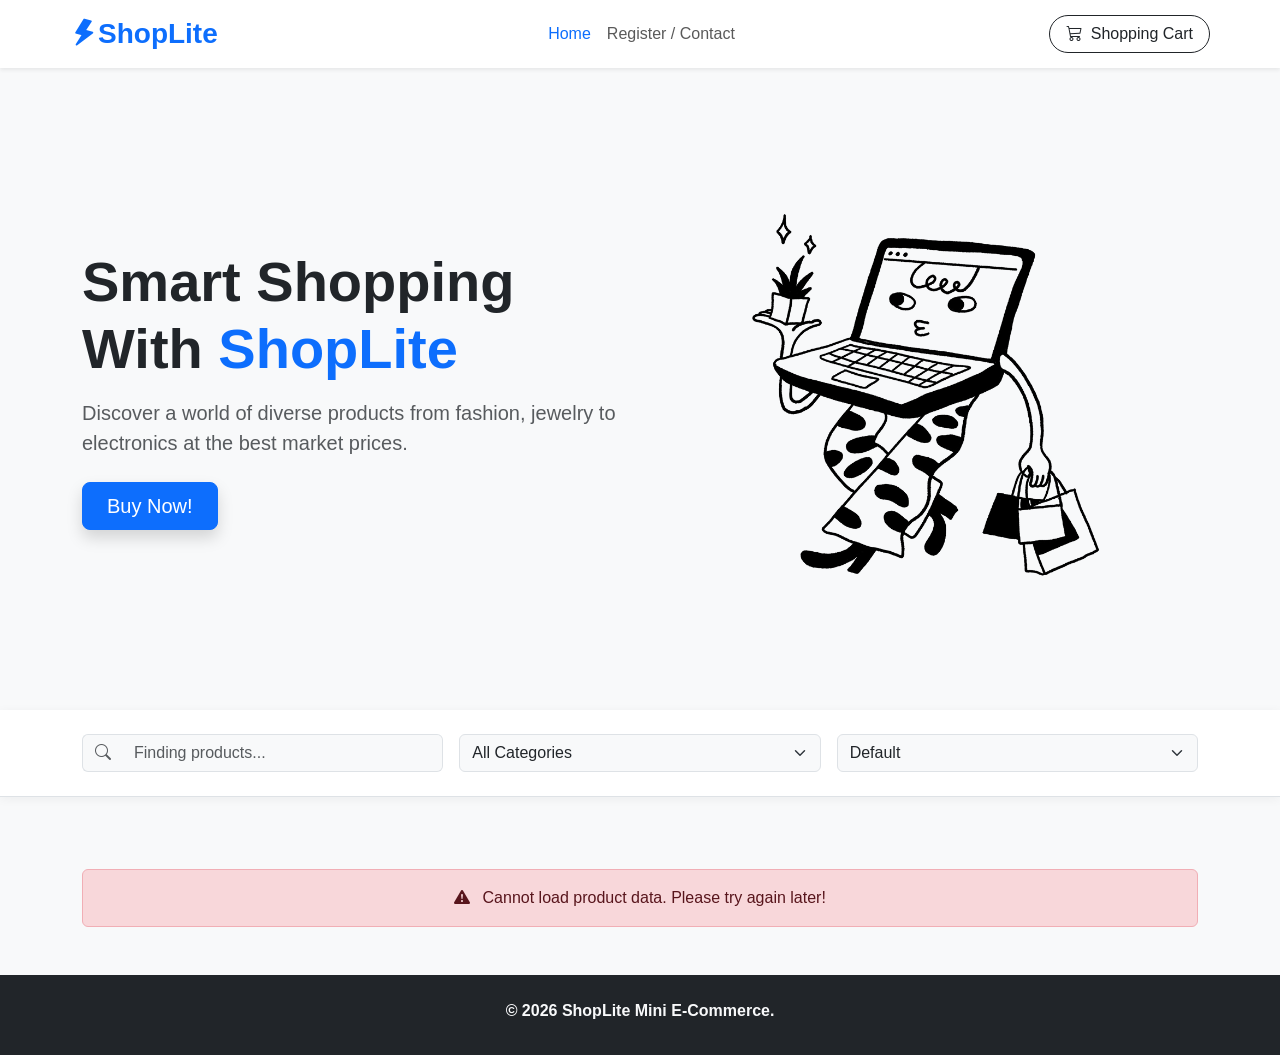
<file: index.html>
<!doctype html>
<html lang="vi">
  <head>
    <meta charset="UTF-8" />
    <meta name="viewport" content="width=device-width, initial-scale=1.0" />
    <title>ShopLite — HomePage</title>
    <link
      href="https://cdn.jsdelivr.net/npm/bootstrap@5.3.3/dist/css/bootstrap.min.css"
      rel="stylesheet"
    />
    <link
      href="https://cdn.jsdelivr.net/npm/bootstrap-icons@1.11.3/font/bootstrap-icons.min.css"
      rel="stylesheet"
    />
    <link rel="stylesheet" href="css/style.css" />
  </head>
  <body>
    <header class="sticky-top bg-white shadow-sm">
      <nav class="navbar navbar-expand-lg navbar-light container">
        <div class="container-fluid px-0">
          <a class="navbar-brand fw-bold text-primary fs-3" href="index.html">
            <i class="bi bi-lightning-fill"></i>ShopLite
          </a>

          <button
            class="navbar-toggler"
            type="button"
            data-bs-toggle="collapse"
            data-bs-target="#navbarNav"
            aria-controls="navbarNav"
            aria-expanded="false"
            aria-label="Toggle navigation"
          >
            <span class="navbar-toggler-icon"></span>
          </button>

          <div class="collapse navbar-collapse" id="navbarNav">
            <ul class="navbar-nav mx-auto mb-2 mb-lg-0 fw-medium">
              <li class="nav-item">
                <a class="nav-link active text-primary" href="index.html"
                  >Home</a
                >
              </li>
              <li class="nav-item">
                <a class="nav-link" href="register.html">Register / Contact</a>
              </li>
            </ul>

            <div class="d-flex align-items-center">
              <a
                href="cart.html"
                class="btn btn-outline-dark position-relative rounded-pill px-3"
              >
                <i class="bi bi-cart3 me-1"></i> Shopping Cart
                <span
                  id="cart-badge"
                  class="position-absolute top-0 start-100 translate-middle badge rounded-pill bg-danger d-none"
                >
                  0
                </span>
              </a>
            </div>
          </div>
        </div>
      </nav>
    </header>

    <main>
      <section class="bg-light py-5 text-center text-md-start">
        <div class="container">
          <div class="row align-items-center g-4">
            <div class="col-md-6">
              <h1 class="display-4 fw-bold text-dark mb-3">
                Smart Shopping With <span class="text-primary">ShopLite</span>
              </h1>
              <p class="lead text-muted mb-4">
                Discover a world of diverse products from fashion, jewelry to
                electronics at the best market prices.
              </p>
              <a
                href="#products-section"
                class="btn btn-primary btn-lg px-4 shadow"
                >Buy Now!</a
              >
            </div>
            <div class="col-md-6 text-center">
              <img
                src="assets/hero.png"
                alt="ShopLite Hero Banner"
                class="img-fluid rounded-3 "
              />
            </div>
          </div>
        </div>
      </section>

      <section
        id="filter-section"
        class="py-4 border-bottom bg-white sticky-toolbar"
      >
        <div class="container">
          <div class="row g-3 align-items-center">
            <div class="col-12 col-md-4">
              <div class="input-group">
                <span class="input-group-text bg-light border-end-0"
                  ><i class="bi bi-search text-muted"></i
                ></span>
                <input
                  type="text"
                  id="search-input"
                  class="form-control bg-light border-start-0"
                  placeholder="Finding products..."
                />
              </div>
            </div>
            <div class="col-6 col-md-4">
              <select id="category-select" class="form-select bg-light">
                <option value="all">All Categories</option>
              </select>
            </div>
            <div class="col-6 col-md-4">
              <select id="sort-select" class="form-select bg-light">
                <option value="default">Default</option>
                <option value="price-asc">Price: Low to High</option>
                <option value="price-desc">Price: High to Low</option>
              </select>
            </div>
          </div>
        </div>
      </section>

      <section id="products-section" class="py-5">
        <div class="container">
          <div id="loading-spinner" class="text-center py-5">
            <div
              class="spinner-border text-primary"
              role="status"
              style="width: 3rem; height: 3rem"
            >
              <span class="visually-hidden">Loading...</span>
            </div>
            <p class="text-muted mt-2">Loading product list...</p>
          </div>

          <div
            id="error-message"
            class="alert alert-danger text-center d-none my-4"
            role="alert"
          >
            <i class="bi bi-exclamation-triangle-fill me-2"></i>
            Cannot load product data. Please try again later!
          </div>

          <div
            id="product-grid"
            class="row row-cols-1 row-cols-sm-2 row-cols-md-3 row-cols-lg-4 g-4"
          ></div>

          <div id="load-more-container" class="text-center mt-5 d-none">
            <button
              id="load-more-btn"
              class="btn btn-outline-primary px-4 py-2 fw-medium"
            >
              More Product
            </button>
          </div>
        </div>
      </section>
    </main>

    <footer class="bg-dark text-light py-4 mt-auto">
      <div class="container text-center">
        <p class="mb-2 fw-bold">&copy; 2026 ShopLite Mini E-Commerce.</p>
      </div>
    </footer>

    <div class="toast-container position-fixed bottom-0 end-0 p-3">
      <div
        id="live-toast"
        class="toast align-items-center text-white bg-success border-0"
        role="alert"
        aria-live="assertive"
        aria-atomic="true"
      >
        <div class="d-flex">
          <div class="toast-body">
            <i class="bi bi-check-circle-fill me-2"></i> Added to shopping cart
            successfully!
          </div>
          <button
            type="button"
            class="btn-close btn-close-white me-2 m-auto"
            data-bs-dismiss="toast"
            aria-label="Close"
          ></button>
        </div>
      </div>
    </div>

    <script src="https://cdn.jsdelivr.net/npm/bootstrap@5.3.3/dist/js/bootstrap.bundle.min.js"></script>
    <script src="js/cart.js"></script>
    <script src="js/api.js"></script>
    <script src="js/home.js"></script>
  </body>
</html>
</file>
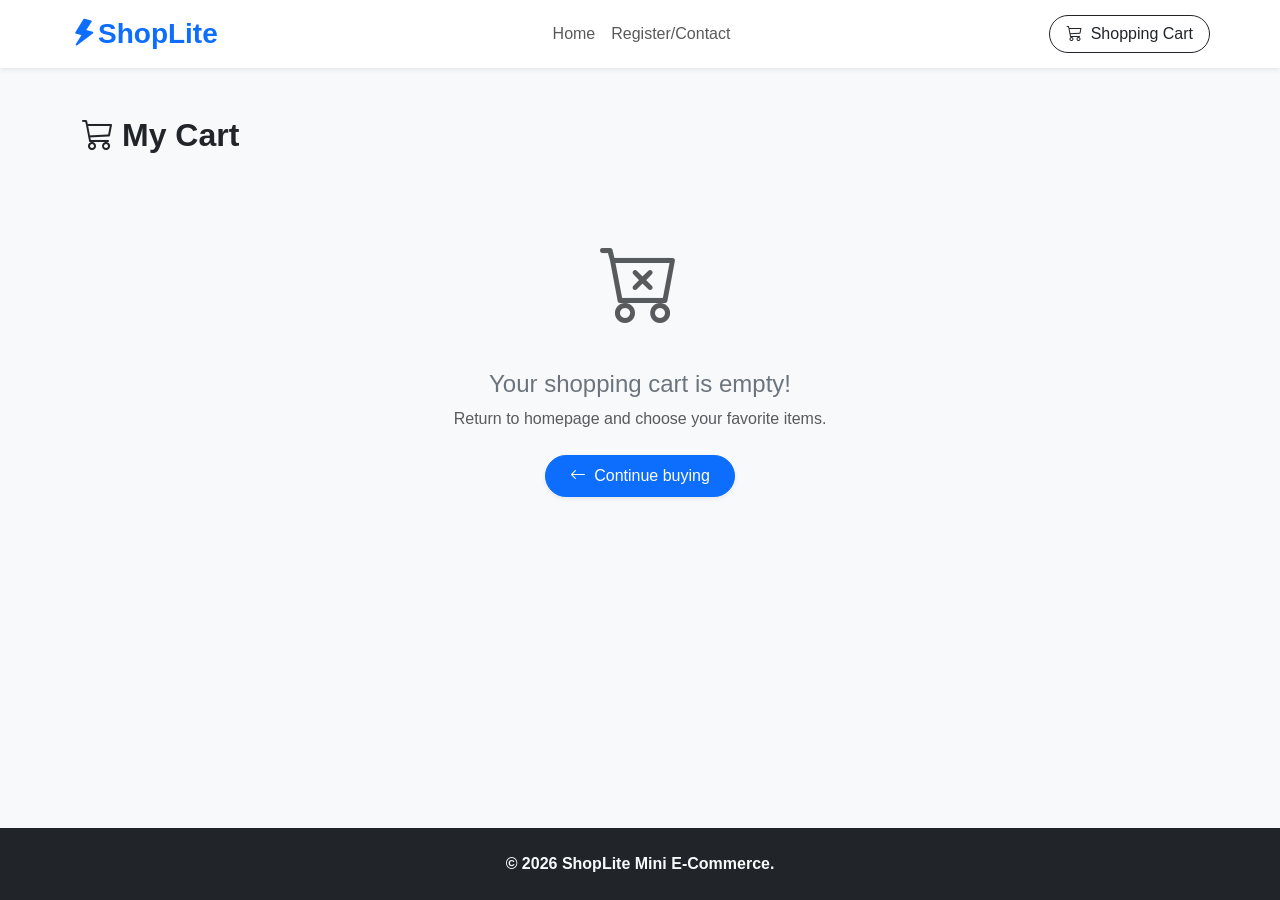
<file: cart.html>
<!doctype html>
<html lang="en">
  <head>
    <meta charset="UTF-8" />
    <meta name="viewport" content="width=device-width, initial-scale=1.0" />
    <title>ShopLite — Shopping Cart</title>
    <link
      href="https://cdn.jsdelivr.net/npm/bootstrap@5.3.3/dist/css/bootstrap.min.css"
      rel="stylesheet"
    />
    <link
      href="https://cdn.jsdelivr.net/npm/bootstrap-icons@1.11.3/font/bootstrap-icons.min.css"
      rel="stylesheet"
    />
    <link rel="stylesheet" href="css/style.css" />
  </head>
  <body class="d-flex flex-column min-vh-100 bg-light">
    <header class="sticky-top bg-white shadow-sm">
      <nav class="navbar navbar-expand-lg navbar-light container">
        <div class="container-fluid px-0">
          <a class="navbar-brand fw-bold text-primary fs-3" href="index.html">
            <i class="bi bi-lightning-fill"></i>ShopLite
          </a>
          <button
            class="navbar-toggler"
            type="button"
            data-bs-toggle="collapse"
            data-bs-target="#navbarNav"
            aria-controls="navbarNav"
            aria-expanded="false"
            aria-label="Toggle navigation"
          >
            <span class="navbar-toggler-icon"></span>
          </button>
          <div class="collapse navbar-collapse" id="navbarNav">
            <ul class="navbar-nav mx-auto mb-2 mb-lg-0 fw-medium">
              <li class="nav-item">
                <a class="nav-link" href="index.html">Home</a>
              </li>
              <li class="nav-item">
                <a class="nav-link" href="register.html">Register/Contact</a>
              </li>
            </ul>
            <div class="d-flex align-items-center">
              <a
                href="cart.html"
                class="btn btn-outline-dark position-relative rounded-pill px-3"
              >
                <i class="bi bi-cart3 me-1"></i> Shopping Cart
                <span
                  id="cart-badge"
                  class="position-absolute top-0 start-100 translate-middle badge rounded-pill bg-danger d-none"
                >
                  0
                </span>
              </a>
            </div>
          </div>
        </div>
      </nav>
    </header>

    <main class="container py-5 flex-grow-1">
      <h1 class="h2 fw-bold text-dark mb-4">
        <i class="bi bi-cart3 me-2"></i>My Cart
      </h1>

      <div id="empty-cart-state" class="text-center py-5 d-none">
        <div class="mb-4">
          <i class="bi bi-cart-x text-muted" style="font-size: 5rem"></i>
        </div>
        <h3 class="h4 text-secondary">Your shopping cart is empty!</h3>
        <p class="text-muted mb-4">
          Return to homepage and choose your favorite items.
        </p>
        <a
          href="index.html"
          class="btn btn-primary px-4 py-2 rounded-pill fw-medium shadow-sm"
        >
          <i class="bi bi-arrow-left me-2"></i>Continue buying
        </a>
      </div>

      <div id="cart-content" class="row g-4">
        <div class="col-lg-8">
          <div class="card border-0 shadow-sm rounded-3">
            <div id="cart-items" class="card-body p-0 divide-y"></div>
          </div>

          <div class="text-end mt-3">
            <button
              id="clear-cart-btn"
              class="btn btn-outline-danger btn-sm rounded-pill"
            >
              <i class="bi bi-trash3 me-1"></i>Clear Shopping Cart
            </button>
          </div>
        </div>

        <div class="col-lg-4">
          <div
            class="card border-0 shadow-sm rounded-3 position-sticky"
            style="top: 90px"
          >
            <div class="card-body p-4">
              <h3 class="h5 fw-bold text-dark mb-4">Order Summary</h3>

              <div class="d-flex justify-content-between mb-3 text-muted">
                <span>Total Items:</span>
                <span id="total-quantity" class="fw-medium text-dark">0</span>
              </div>

              <div class="d-flex justify-content-between mb-3 text-muted">
                <span>Shipment fee:</span>
                <span class="text-success fw-medium">Free</span>
              </div>

              <hr class="my-3" />

              <div
                class="d-flex justify-content-between align-items-center mb-4"
              >
                <span class="fw-bold text-dark fs-5">Total:</span>
                <span id="cart-total" class="fw-bold text-danger fs-4"
                  >$0.00</span
                >
              </div>

              <button
                id="checkout-btn"
                class="btn btn-primary w-100 btn-lg fw-medium rounded-3 shadow-sm"
              >
                <i class="bi bi-credit-card-2-front-fill me-2"></i>Checkout
              </button>
            </div>
          </div>
        </div>
      </div>
    </main>

    <footer class="bg-dark text-light py-4">
      <div class="container text-center">
        <p class="mb-0 fw-bold">&copy; 2026 ShopLite Mini E-Commerce.</p>
      </div>
    </footer>

    <script src="https://cdn.jsdelivr.net/npm/bootstrap@5.3.3/dist/js/bootstrap.bundle.min.js"></script>
    <script src="js/cart.js"></script>
  </body>
</html>
</file>
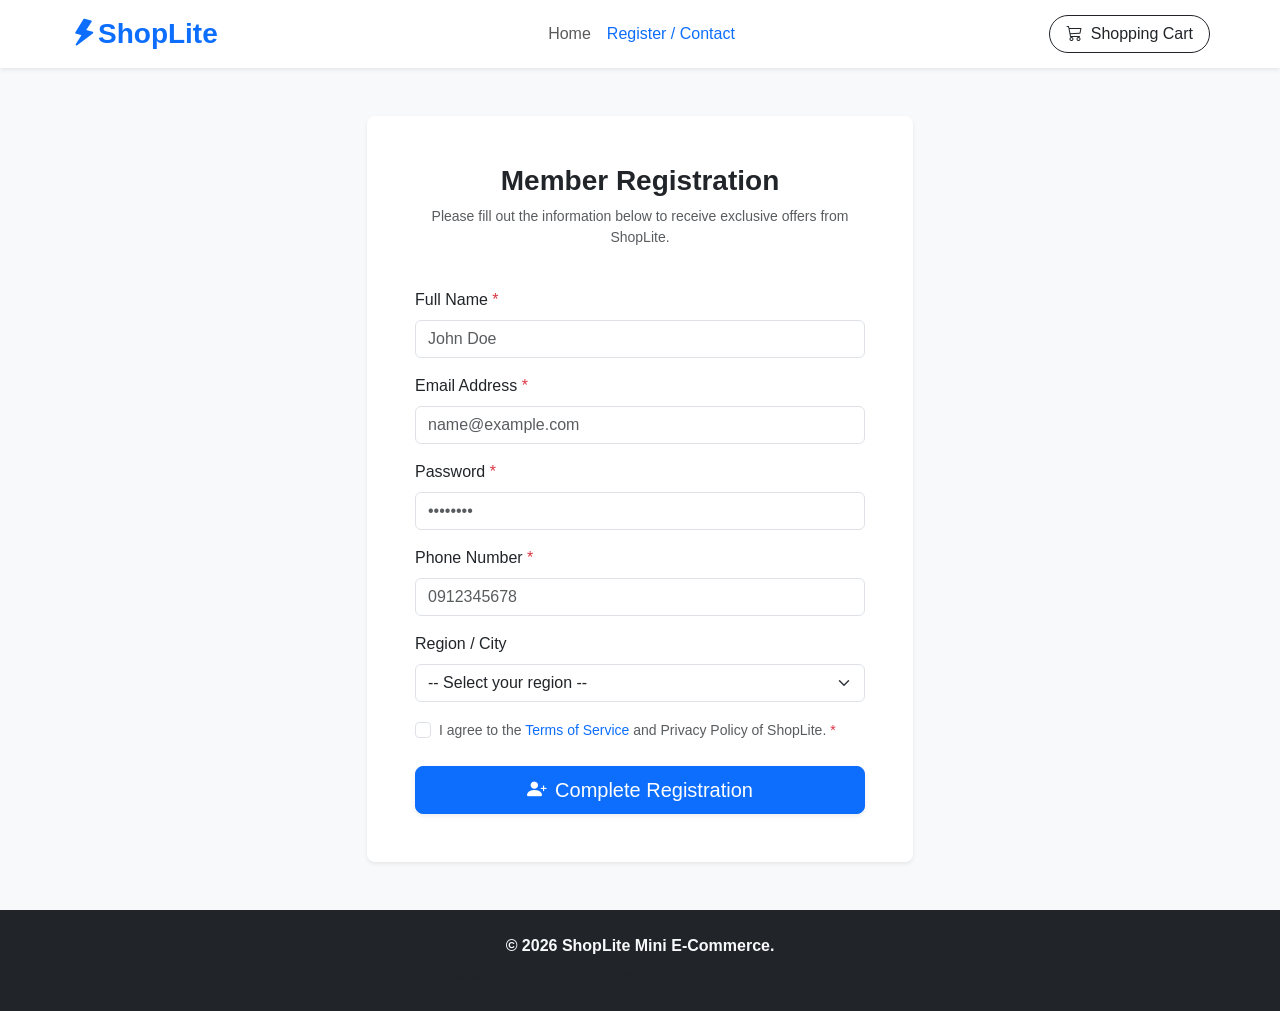
<file: register.html>
<!doctype html>
<html lang="en">
  <head>
    <meta charset="UTF-8" />
    <meta name="viewport" content="width=device-width, initial-scale=1.0" />
    <title>ShopLite — Member Registration</title>
    <link
      href="https://cdn.jsdelivr.net/npm/bootstrap@5.3.3/dist/css/bootstrap.min.css"
      rel="stylesheet"
    />
    <link
      href="https://cdn.jsdelivr.net/npm/bootstrap-icons@1.11.3/font/bootstrap-icons.min.css"
      rel="stylesheet"
    />
    <link rel="stylesheet" href="css/style.css" />
  </head>
  <body>
    <header class="sticky-top bg-white shadow-sm">
      <nav class="navbar navbar-expand-lg navbar-light container">
        <div class="container-fluid px-0">
          <a class="navbar-brand fw-bold text-primary fs-3" href="index.html">
            <i class="bi bi-lightning-fill"></i>ShopLite
          </a>
          <button
            class="navbar-toggler"
            type="button"
            data-bs-toggle="collapse"
            data-bs-target="#navbarNav"
            aria-controls="navbarNav"
            aria-expanded="false"
            aria-label="Toggle navigation"
          >
            <span class="navbar-toggler-icon"></span>
          </button>
          <div class="collapse navbar-collapse" id="navbarNav">
            <ul class="navbar-nav mx-auto mb-2 mb-lg-0 fw-medium">
              <li class="nav-item">
                <a class="nav-link" href="index.html">Home</a>
              </li>
              <li class="nav-item">
                <a class="nav-link active text-primary" href="register.html"
                  >Register / Contact</a
                >
              </li>
            </ul>
            <div class="d-flex align-items-center">
              <a
                href="cart.html"
                class="btn btn-outline-dark position-relative rounded-pill px-3"
              >
                <i class="bi bi-cart3 me-1"></i> Shopping Cart
                <span
                  id="cart-badge"
                  class="position-absolute top-0 start-100 translate-middle badge rounded-pill bg-danger d-none"
                >
                  0
                </span>
              </a>
            </div>
          </div>
        </div>
      </nav>
    </header>

    <main class="container py-5">
      <div class="row justify-content-center">
        <div class="col-md-8 col-lg-6">
          <section
            class="card border-0 shadow-sm rounded-3 p-4 p-sm-5 bg-white"
          >
            <div class="text-center mb-4">
              <h1 class="h3 fw-bold text-dark mb-2">Member Registration</h1>
              <p class="text-muted small">
                Please fill out the information below to receive exclusive
                offers from ShopLite.
              </p>
            </div>

            <div
              id="success-alert"
              class="alert alert-success d-none text-center my-3"
              role="alert"
            >
              <i class="bi bi-check-circle-fill me-2"></i>
              <strong>Registration successful!</strong> Redirecting...
            </div>

            <form id="register-form" novalidate>
              <div class="mb-3">
                <label for="fullName" class="form-label fw-medium"
                  >Full Name <span class="text-danger">*</span></label
                >
                <input
                  type="text"
                  id="fullName"
                  class="form-control"
                  placeholder="John Doe"
                />
                <div class="invalid-feedback">
                  Please enter your full name (at least 3 characters).
                </div>
              </div>

              <div class="mb-3">
                <label for="email" class="form-label fw-medium"
                  >Email Address <span class="text-danger">*</span></label
                >
                <input
                  type="email"
                  id="email"
                  class="form-control"
                  placeholder="name@example.com"
                />
                <div class="invalid-feedback">
                  Please enter a valid email address (e.g., abc@gmail.com).
                </div>
              </div>

              <div class="mb-3">
                <label for="password" class="form-label fw-medium"
                  >Password <span class="text-danger">*</span></label
                >
                <input
                  type="password"
                  id="password"
                  class="form-control"
                  placeholder="••••••••"
                />
                <div class="invalid-feedback">
                  Password must be at least 6 characters long.
                </div>
              </div>

              <div class="mb-3">
                <label for="phone" class="form-label fw-medium"
                  >Phone Number <span class="text-danger">*</span></label
                >
                <input
                  type="tel"
                  id="phone"
                  class="form-control"
                  placeholder="0912345678"
                />
                <div class="invalid-feedback">
                  Invalid phone number (Must be 10 digits and start with 0).
                </div>
              </div>

              <div class="mb-3">
                <label for="city" class="form-label fw-medium"
                  >Region / City</label
                >
                <select id="city" class="form-select">
                  <option value="" selected>-- Select your region --</option>
                  <option value="hn">Hanoi</option>
                  <option value="dn">Da Nang</option>
                  <option value="hcm">Ho Chi Minh City</option>
                  <option value="other">Other Regions</option>
                </select>
                <div class="invalid-feedback">
                  Please select your living region.
                </div>
              </div>

              <div class="mb-4">
                <div class="form-check">
                  <input
                    class="form-check-input"
                    type="checkbox"
                    id="agreeTerms"
                  />
                  <label
                    class="form-check-label text-muted small"
                    for="agreeTerms"
                  >
                    I agree to the
                    <a href="#" class="text-decoration-none"
                      >Terms of Service</a
                    >
                    and Privacy Policy of ShopLite.
                    <span class="text-danger">*</span>
                  </label>
                  <div class="invalid-feedback">
                    You must agree to the terms to proceed.
                  </div>
                </div>
              </div>

              <button
                type="submit"
                class="btn btn-primary w-100 btn-lg fw-medium shadow-sm"
              >
                <i class="bi bi-person-plus-fill me-2"></i>Complete Registration
              </button>
            </form>
          </section>
        </div>
      </div>
    </main>

    <footer class="bg-dark text-light py-4 mt-auto">
      <div class="container text-center">
        <p class="mb-2 fw-bold">&copy; 2026 ShopLite Mini E-Commerce.</p>
        <p class="text-muted small mb-0">
          FEF Long Assignment — Designed by Outstanding Student.
        </p>
      </div>
    </footer>

    <script src="https://cdn.jsdelivr.net/npm/bootstrap@5.3.3/dist/js/bootstrap.bundle.min.js"></script>

    <script src="js/cart.js"></script>
    <script src="js/register.js"></script>
  </body>
</html>
</file>
<file: css/style.css>
:root {
    --primary-color: #0d6efd; 
    --transition-smooth: all 0.3s ease-in-out;
}

body {
    font-family: 'Segoe UI', Tahoma, Geneva, Verdana, sans-serif;
    min-height: 100vh;
    display: flex;
    flex-direction: column; 
    background-color: #f8f9fa;
}

main {
    flex: 1 0 auto; 
}

a {
    text-decoration: none;
    transition: var(--transition-smooth);
}

.navbar-brand i {
    display: inline-block;
    transform: rotate(15deg);
    transition: var(--transition-smooth);
}

.navbar-brand:hover i {
    transform: rotate(0deg) scale(1.1);
}

#cart-badge {
    font-size: 0.75rem;
    padding: 0.35em 0.65em;
}

@media (max-width: 991.98px) {
    .navbar-collapse {
        padding-top: 1rem;
        padding-bottom: 0.5rem;
    }
    .navbar-nav {
        margin-bottom: 1rem !important;
    }
}

.sticky-toolbar {
    position: sticky;
    top: 56px; 
    z-index: 1010;
    box-shadow: 0 2px 10px rgba(0, 0, 0, 0.05);
    background-color: #ffffff !important;
}

.product-card {
    height: 100%;
    display: flex;
    flex-direction: column;
    justify-content: space-between;
    border: 1px solid rgba(0, 0, 0, 0.08) !important;
    border-radius: 12px !important;
    overflow: hidden;
    transition: var(--transition-smooth);
    background-color: #ffffff;
}

.product-card:hover {
    transform: translateY(-5px);
    box-shadow: 0 10px 20px rgba(0, 0, 0, 0.12) !important;
}

.product-img-wrapper {
    width: 100%;
    height: 220px;
    padding: 20px;
    display: flex;
    align-items: center;
    justify-content: center;
    background-color: #fff;
}

.product-img {
    max-width: 100%;
    max-height: 100%;
    object-fit: contain; 
    transition: var(--transition-smooth);
}

.product-card:hover .product-img {
    transform: scale(1.05);
}

.product-body {
    padding: 1.25rem;
    display: flex;
    flex-direction: column;
    flex-grow: 1;
}

.product-title {
    font-size: 0.95rem;
    font-weight: 600;
    line-height: 1.4;
    height: 2.8rem;
    display: -webkit-box;
    -webkit-line-clamp: 2;
    -webkit-box-orient: vertical;
    overflow: hidden;
    margin-bottom: 0.5rem;
    color: #212529;
}

.product-price {
    font-size: 1.2rem;
    font-weight: 700;
    color: #dc3545;
    margin-bottom: 1rem;
}

/* ==========================================
   Product Detail
   ========================================== */
#breadcrumb-category, 
#detail-category {
    text-transform: capitalize !important;
}

.detail-img-wrapper {
    background-color: #ffffff;
    padding: 30px;
    border-radius: 12px;
    border: 1px solid rgba(0, 0, 0, 0.06);
    display: flex;
    align-items: center;
    justify-content: center;
    min-height: 350px;
}

.detail-img {
    max-height: 400px;
    object-fit: contain;
    width: 100%;
}

/* ==========================================
   Shopping cart
   ========================================== */
.cart-item-img {
    max-height: 80px;
    object-fit: contain;
}

.cart-items-container > div:last-child {
    border-bottom: none !important;
}

.skeleton {
    animation: skeleton-loading 1.2s linear infinite alternate;
}

@keyframes skeleton-loading {
    0% { background-color: #e9ecef; }
    100% { background-color: #f8f9fa; }
}

.skeleton-text {
    height: 12px;
    margin-bottom: 0.5rem;
    border-radius: 4px;
}

.toast-container {
    position: fixed;
    top: 20px;
    right: 20px;
    z-index: 1090;
}

/* ==========================================
   Responsive Breakpoints
   ========================================== */
@media (min-width: 992px) {
    .sticky-toolbar {
        top: 56px; 
    }
}

/* 📑 TABLET TIERS (Màn hình từ 576px đến 991px) */
@media (max-width: 991.98px) and (min-width: 576.01px) {
    .product-img-wrapper {
        height: 200px;
        padding: 15px;
    }
    .display-4 {
        font-size: 2.8rem; 
    }
    .sticky-toolbar {
        top: 54px; 
    }
}

/* 📱 MOBILE TIERS (Màn hình nhỏ ≤ 576px) */
@media (max-width: 576px) {
    .product-img-wrapper {
        height: 170px; 
        padding: 10px;
    }
    
    .display-4 {
        font-size: 2.1rem; 
    }

    .sticky-toolbar {
        top: 54px;
    }

    .detail-img-wrapper {
        min-height: 260px;
        padding: 15px;
    }
    
    .change-qty-btn {
        padding: 0.25rem 0.5rem !important;
        font-size: 0.8rem;
    }
}
</file>
